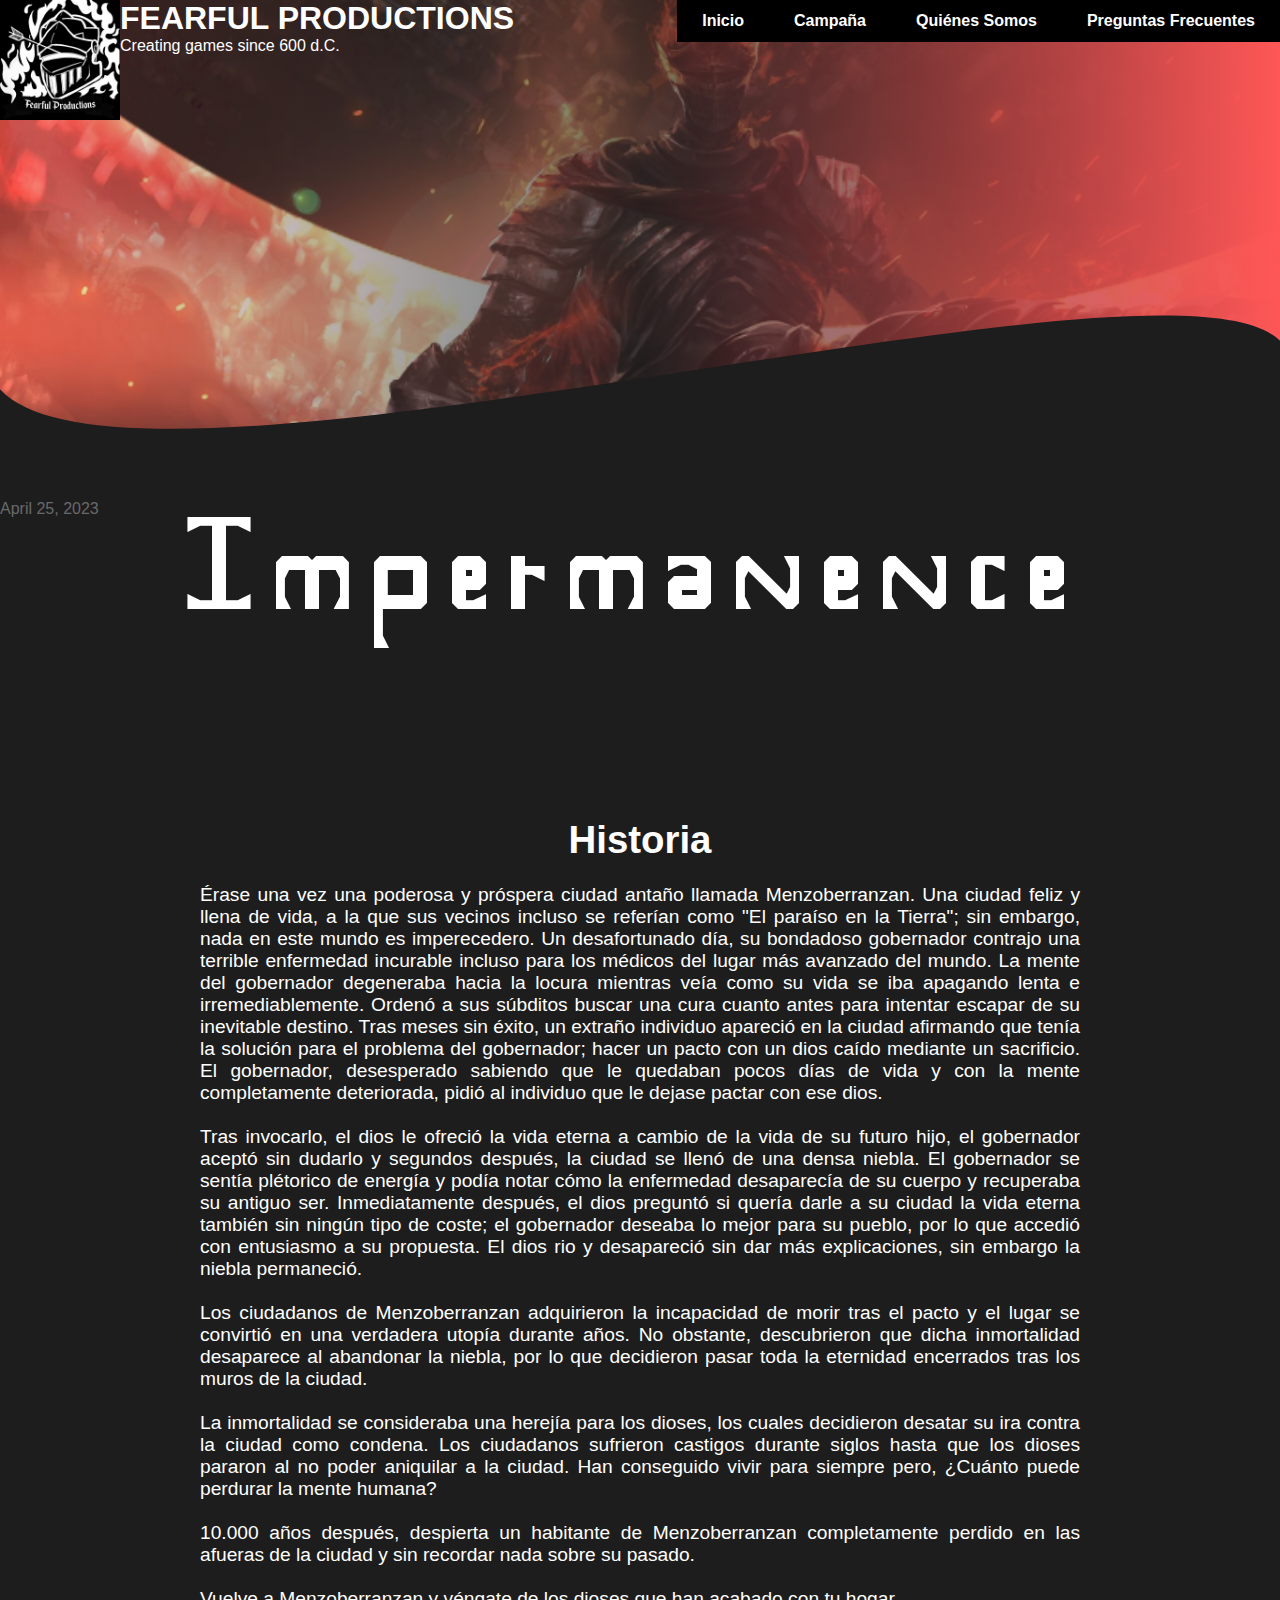
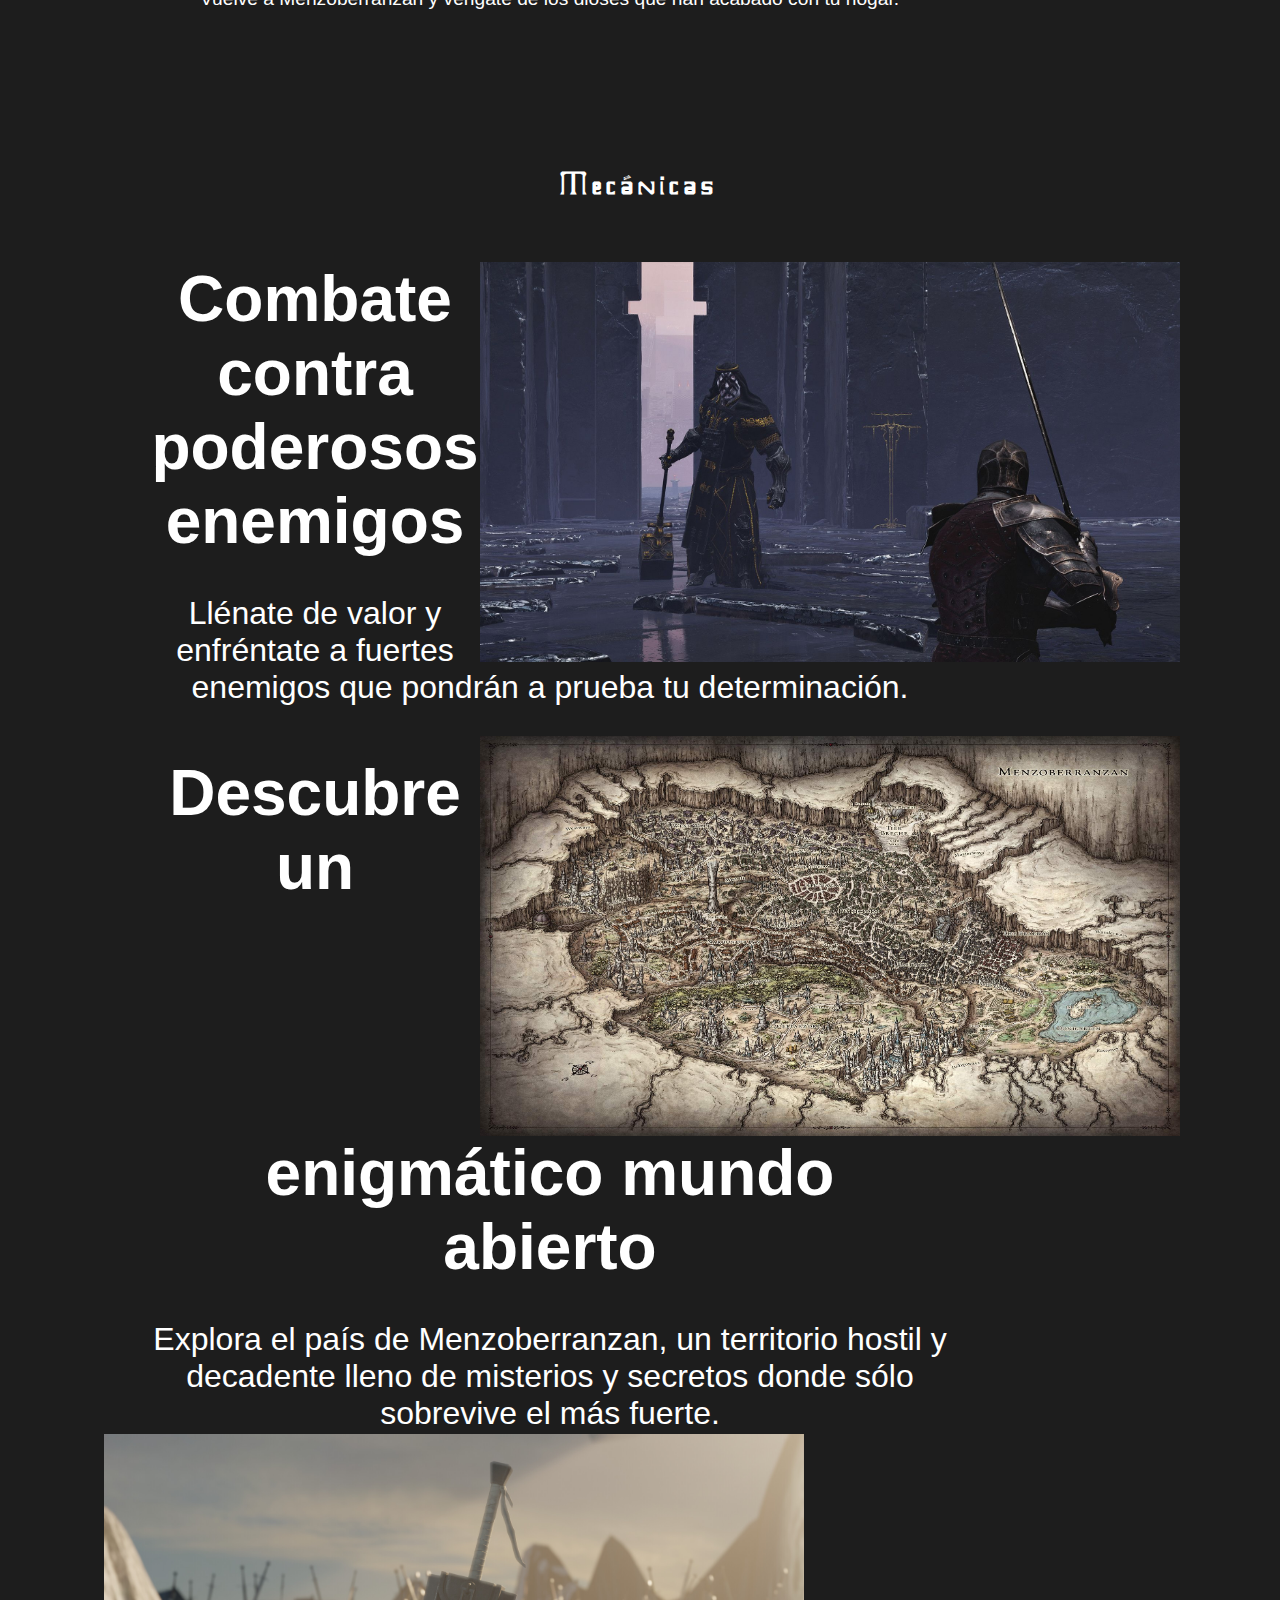
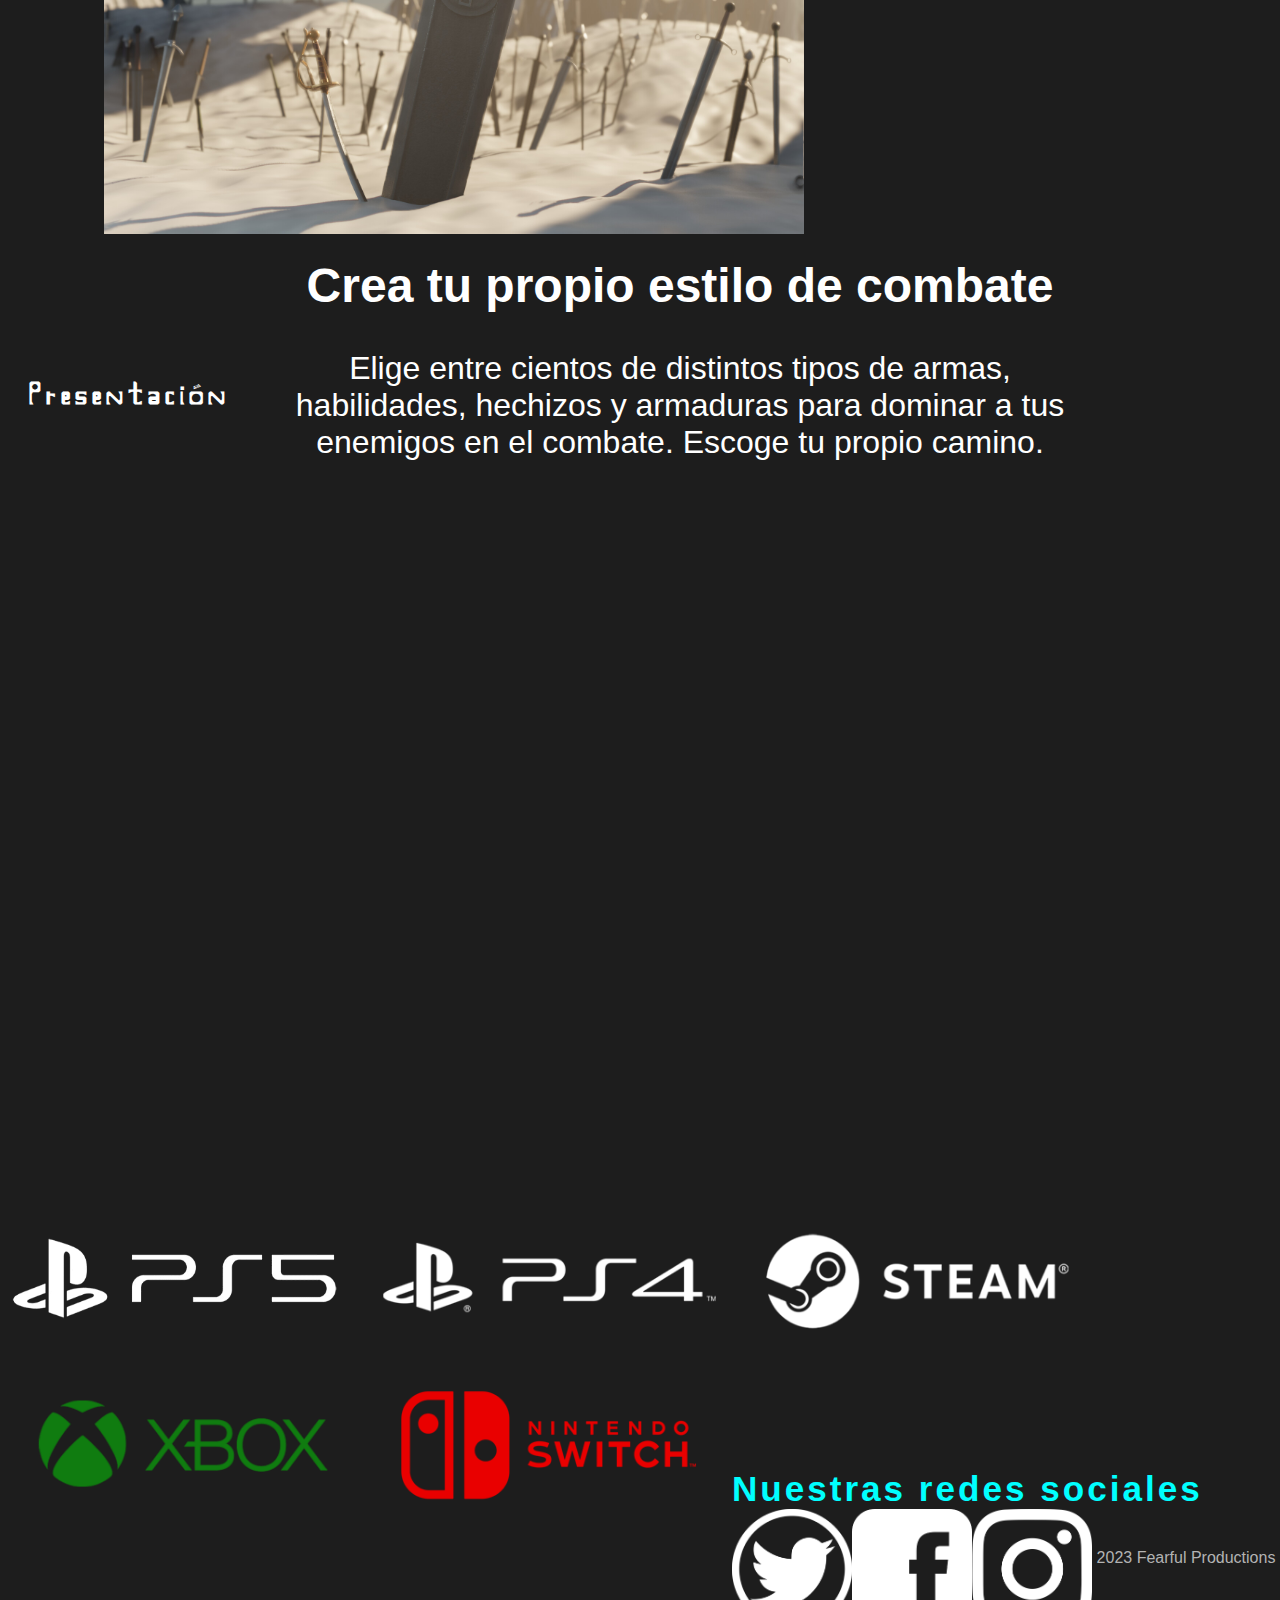
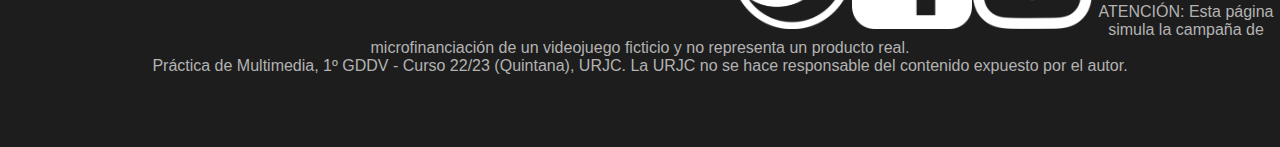
<file: index.html>
<!DOCTYPE html>


<html lang="es" xmlns="http://www.w3.org/1999/xhtml">
<head>

    <title>PROYECTO MULTIMEDIA</title>
    <meta charset="utf-8" />
    <meta name="viewport" content="width=device-width, initial-scale=1, user-scalable=no" />
    <link rel="stylesheet" href="css/estilo1.css" />
   
                
</head>

<body>
    
    <header>
        <img src="images/LOGO_Negro.png" alt="">
        <div class="menu container">
        </div>
       
        <nav class="navbar">
            <ul>
                <li><a href=index.html>Inicio</a></li>
                <li><a href=campana.html>Campaña</a></li>
                <li><a href=quienessomos.html>Quiénes Somos</a></li>
                <li><a href=preguntas.html>Preguntas Frecuentes</a></li>
            </ul>

        </nav>

       
        <section class="textos-header">
            <h1>FEARFUL PRODUCTIONS</h1>
            <p>
            Creating games since 600 d.C.
            </p>
        </section>

        
        <div class="wave" style="height: 260px;width: 100%; overflow: hidden;"><svg viewBox="0 0 500 150" preserveAspectRatio="none" style="height: 100%; width: 100%;"><path d="M-1.97,82.41 C42.61,180.11 509.87,-31.06 503.67,73.53 L500.00,150.00 L0.00,150.00 Z" style="stroke: none; fill:#1d1d1d;"></path></svg></div>

    </header>

    <intro>
        <span style="color:#696969" class="date">April 25, 2023</span>
    </intro>

    <main>
        <section class="contenedor sobre-nosotros">
            <h2 class="titulo" style="font-size: 128px;">Impermanence</h2>
            <br><br><br><br><br><br><br><br><br>
            <div class="historia">
                <h1 style="text-align: center;"><span></span> Historia</h1>
                <br>
                
                <p>Érase una vez una poderosa y próspera ciudad antaño llamada Menzoberranzan. Una ciudad feliz y llena de vida, a la que sus vecinos incluso se referían como "El paraíso en la Tierra"; 
                    sin embargo, nada en este mundo es imperecedero. Un desafortunado día, su bondadoso gobernador contrajo una terrible enfermedad incurable incluso para los médicos del lugar más
                    avanzado del mundo. La mente del gobernador degeneraba hacia la locura mientras veía como su vida se iba apagando lenta e irremediablemente. Ordenó a sus súbditos buscar una cura cuanto
                    antes para intentar escapar de su inevitable destino. Tras meses sin éxito, un extraño individuo apareció en la ciudad afirmando que tenía la solución para el problema del gobernador; hacer un
                    pacto con un dios caído mediante un sacrificio. El gobernador, desesperado sabiendo que le quedaban pocos días de vida y con la mente completamente deteriorada, pidió al individuo que le dejase pactar con ese dios.
                    <br><br>
                    Tras invocarlo, el dios le ofreció la vida eterna a cambio de la vida de su futuro hijo, el gobernador aceptó sin dudarlo y segundos después, la ciudad se llenó de una densa niebla. El gobernador 
                    se sentía plétorico de energía y podía notar cómo la enfermedad desaparecía de su cuerpo y recuperaba su antiguo ser. Inmediatamente después, el dios preguntó si quería darle a su ciudad la vida eterna también sin ningún tipo de coste;
                    el gobernador deseaba lo mejor para su pueblo, por lo que accedió con entusiasmo a su propuesta. El dios rio y desapareció sin dar más explicaciones, sin embargo la niebla permaneció. 
                    <br><br>
                    Los ciudadanos de Menzoberranzan adquirieron la incapacidad de morir tras el pacto y el lugar se convirtió en una verdadera utopía durante años. No obstante, descubrieron que dicha inmortalidad desaparece al abandonar 
                    la niebla, por lo que decidieron pasar toda la eternidad encerrados tras los muros de la ciudad. 
                    <br><br>
                    La inmortalidad se consideraba una herejía para los dioses, los cuales decidieron desatar su ira contra la ciudad como condena. Los ciudadanos sufrieron castigos durante siglos hasta que los 
                    dioses pararon al no poder aniquilar a la ciudad. Han conseguido vivir para siempre pero, ¿Cuánto puede perdurar la mente humana?
                    <br><br>
                    10.000 años después, despierta un habitante de Menzoberranzan completamente perdido en las afueras de la ciudad y sin recordar nada sobre su pasado. 
                    <br><br>
                    Vuelve a Menzoberranzan y véngate de los dioses que han acabado con tu hogar.

                </p>
                
            </div>
            <br><br><br><br><br><br><br><br><br>
            <h2 class="titulo" >Mecánicas</h2>
            <br><br>
            <div class="contenedor sobre-nosotros">
                
                


                <img class="objetivoImagen" src="images/mortalshell1.jpg" alt=""> </img>

                <div class="objetivo">
                    <h1><span></span> Combate contra poderosos enemigos</h1>
                    <br>
                    
                    <p>Llénate de valor y enfréntate a fuertes enemigos que pondrán a prueba tu determinación.</p>
                    
                </div> 
                
                <br><br><br>
                <img class="mapaImagen" src="images/mapa1.jpg" alt=""> </img>
                <div class="metas">
                    <h1><span></span> Descubre un enigmático mundo abierto</h1>
                    <br>
                    <p>Explora el país de Menzoberranzan, un territorio hostil y decadente lleno de misterios y secretos donde sólo sobrevive el más fuerte.</p>
                </div>
                
                <br><br><br>
                <img class="mecanicasImagen" src="images/swordHill.jpg" alt=""> </img>
                <div class="mecanicas">
                    <h2>Crea tu propio estilo de combate</h2>
                    <br>
                    <p>Elige entre cientos de distintos tipos de armas, habilidades, hechizos y armaduras para dominar a tus enemigos en el combate. Escoge tu propio camino. </p>


                </div>
            </div>
       </section>
       <br><br><br><br><br><br><br><br><br><br><br><br><br><br><br><br><br><br><br><br><br><br><br><br><br><br><br><br><br><br>
       <div style="text-align: center;">
        <h2 class="titulo">
            Presentación
        </h2><br><br><br>
        <iframe width="560" height="315" src="https://www.youtube.com/embed/FrY0aQaFoso" title="YouTube video player" frameborder="0" allow="accelerometer; autoplay; clipboard-write; encrypted-media; gyroscope; picture-in-picture; web-share" allowfullscreen></iframe>
        <br><br><br><br><br><br><br><br><br><br><br><br>
        
    </div>
    <div>
        <img class="logoImagen" src="images/logops5.png" alt=""> </img>
        <img class="logoImagen" src="images/logops4.png" alt=""> </img>
        <img class="logoImagen" src="images/logopc.png" alt=""> </img>
        <img class="logoImagen" src="images/logoxbox.png" alt=""> </img>
        <img class="logoImagen" src="images/logoswitch.png" alt=""> </img>
        
    </div>
    <br><br><br><br><br><br><br><br>
    <br><br><br><br><br>
        <div class="redes">
            <h3 class="redes.header">Nuestras redes sociales</h3>
            
            <div >
                <a target="_blank" class="redes-icon" href="https://twitter.com/fulproductions" class="redes-link"><img alt="twitter" 
                    src="images/twitter.png" ></a>

                <a target="_blank" class="redes-icon" href="https://www.facebook.com/profile.php?id=100092413435002" class="redes-link"><img alt=""
                    src="images/face.png"></a>

                <a target="_blank" class="redes-icon" href="https://instagram.com/fearfulproductions" class="redes-link"><img alt=""
                    src="images/insta.png" ></a>            
            </div>
        </div>
    <div class="disclaimer"> 
        2023 Fearful Productions
        <br><br><br>
        ATENCIÓN: Esta página simula la campaña de microfinanciación
        de un videojuego ficticio y no representa un producto real.
        <br>
        Práctica de Multimedia, 1º GDDV - Curso 22/23 (Quintana), URJC.
        
        La URJC no se hace responsable del contenido expuesto por el autor.
    </div>
    <br><br><br><br>
    </main>

</body>
</html>
</file>
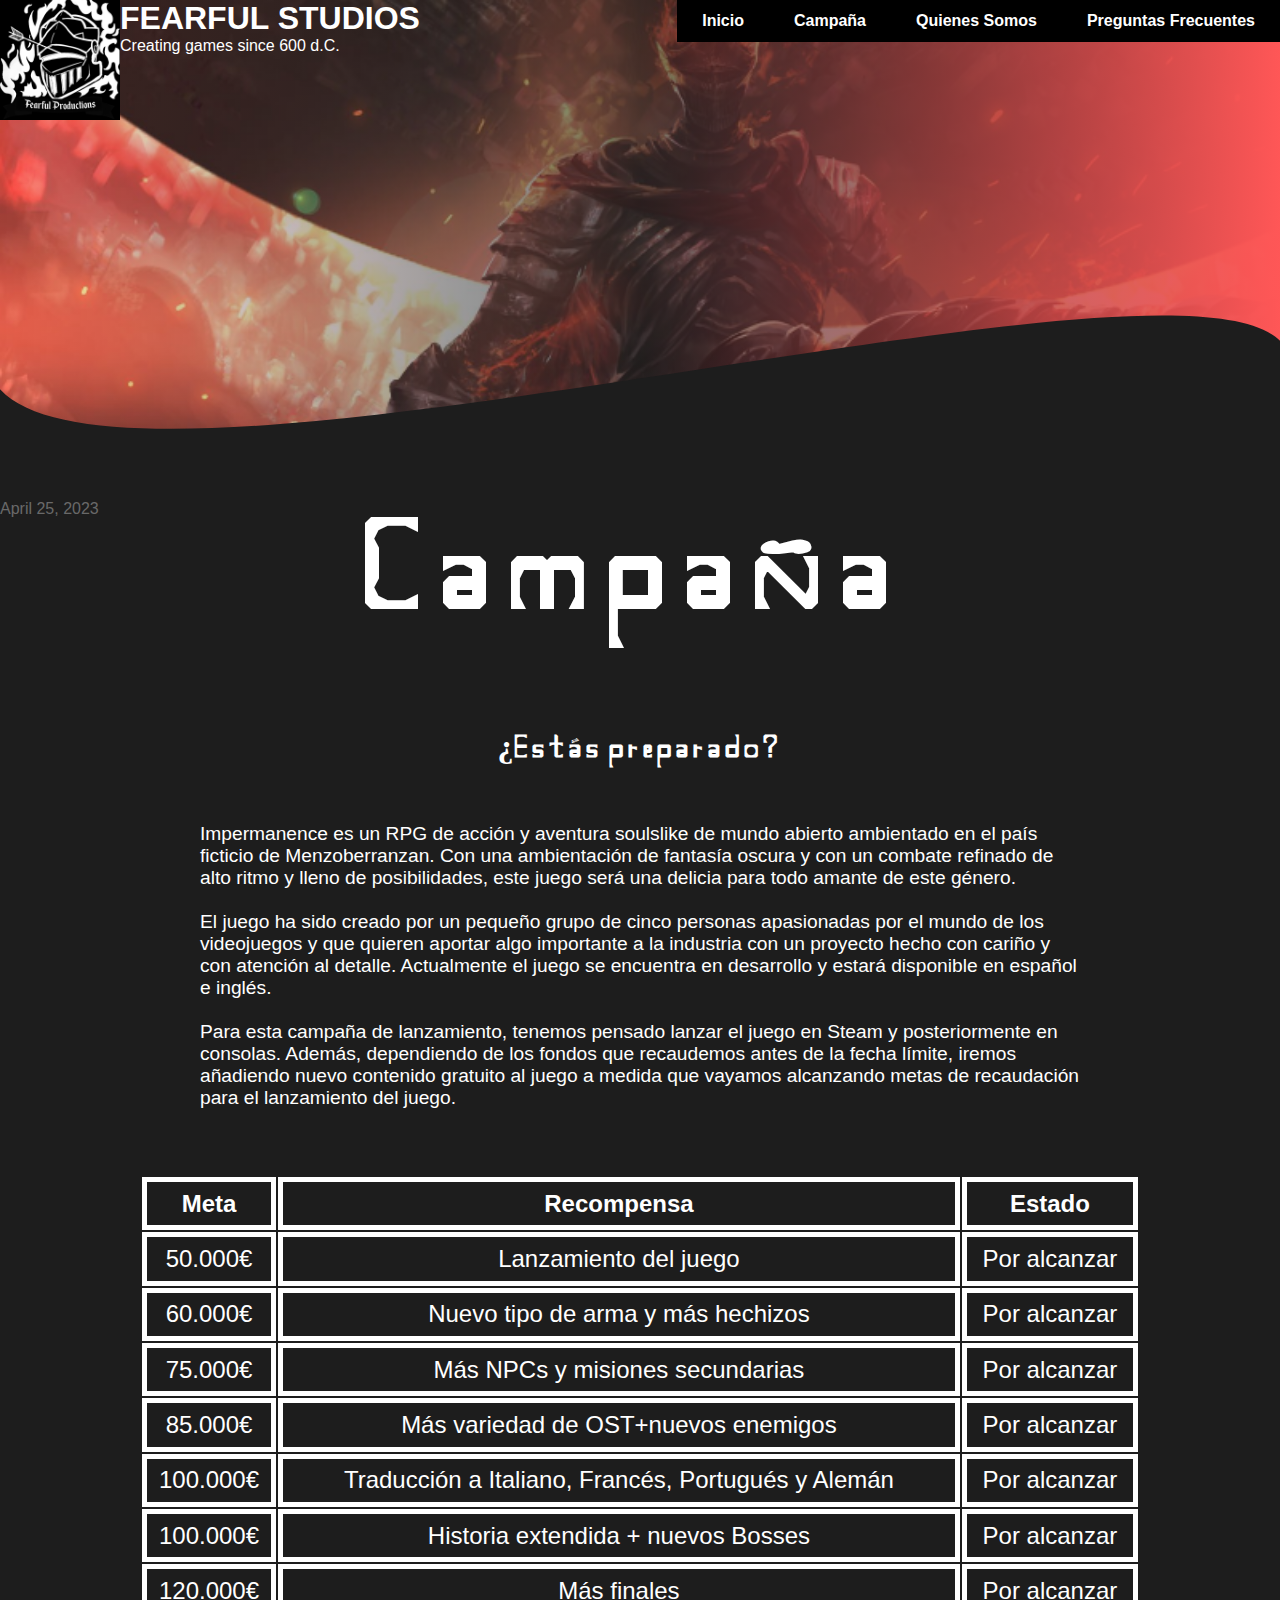
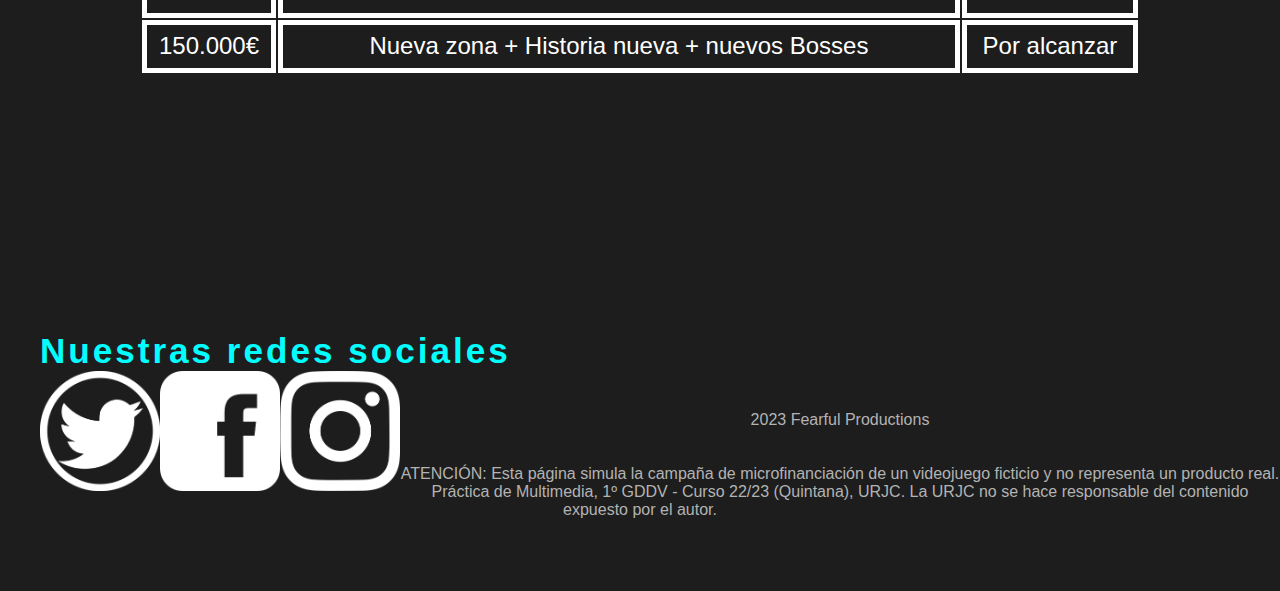
<file: campana.html>
<!DOCTYPE html>

<!--
Creado por:
 -->
<html lang="es" xmlns="http://www.w3.org/1999/xhtml">
<head>

    <title>PROYECTO MULTIMEDIA</title>
    <meta charset="utf-8" />
    <meta name="viewport" content="width=device-width, initial-scale=1, user-scalable=no" />
    <link rel="stylesheet" href="css/estilo1.css" />
    <link href="https://fonts.cdnfonts.com/css/persona" rel="stylesheet">
                
</head>

<body>
    <!--Header-->
    <header>
        <img src="images/LOGO_Negro.png" alt="">
        <!-- nav -->
        <nav class="navbar">
            <ul>
                <li><a href=index.html>Inicio</a></li>
                <li><a href=campana.html>Campaña</a></li>
                <li><a href=quienessomos.html>Quienes Somos</a></li>
                <li><a href=preguntas.html>Preguntas Frecuentes</a></li>
            </ul>

        </nav>

        <!--titulo-->
        <section class="textos-header">
            <h1>FEARFUL STUDIOS</h1>
            <p>
                Creating games since 600 d.C.
            </p>
        </section>

        <!-- Generated by https://smooth.ie/blogs/news/svg-wavey-transitions-between-sections -->
        <div class="wave" style="height: 260px;width: 100%; overflow: hidden;"><svg viewBox="0 0 500 150" preserveAspectRatio="none" style="height: 100%; width: 100%;"><path d="M-1.97,82.41 C42.61,180.11 509.87,-31.06 503.67,73.53 L500.00,150.00 L0.00,150.00 Z" style="stroke: none; fill:#1d1d1d;"></path></svg></div>

    </header>

    <intro>
        <span style="color:#696969" class="date">April 25, 2023</span>
    </intro>

    <main>
        <section class="contenedor sobre-nosotros">
            
            <div><h1 class="titulo" style="font-size: 128px;">Campaña</h1>
                <br><br><br><br>
            </div>
            <div>
                <h2 class="titulo"> ¿Estás preparado? </h2>
                <br> <br> <br>
                <p class="ntexto">Impermanence es un RPG de acción y aventura soulslike de mundo abierto ambientado en el país ficticio de Menzoberranzan. Con una ambientación de fantasía oscura y 
                    con un combate refinado de alto ritmo y lleno de posibilidades, este juego será una delicia para todo amante de este género.
                    <br><br>
                    El juego ha sido creado por un pequeño grupo de cinco personas apasionadas por el mundo de los videojuegos y que quieren aportar algo importante a la industria con un proyecto 
                    hecho con cariño y con atención al detalle. Actualmente el juego se encuentra en desarrollo y estará disponible en español e inglés.
                    <br><br>
                    Para esta campaña de lanzamiento, tenemos pensado lanzar el juego en Steam y posteriormente en consolas. Además, dependiendo de los fondos que recaudemos antes de la fecha límite, iremos añadiendo 
                    nuevo contenido gratuito al juego a medida que vayamos alcanzando metas de recaudación para el lanzamiento del juego. 
                    <br><br>
                    
                    <br><br>
                </p>
                

            </div>
            <div style="text-align: center;">
                <table class="recompensas">

                    <tr>
                  
                      <th>Meta</th>
                  
                      <th>Recompensa</th>
                  
                      <th>Estado</th>
                  
                    </tr>
                  
                    <tr>
                  
                      <td>50.000€</td>
                  
                      <td>Lanzamiento del juego</td>
                  
                      <td>Por alcanzar</td>
                  
                    </tr>
                  
                    <tr>
                  
                      <td>60.000€</td>
                  
                      <td>Nuevo tipo de arma y más hechizos</td>
                  
                      <td>Por alcanzar</td>
                  
                    </tr>
                  
                    <tr>
                  
                      <td>75.000€</td>
                  
                      <td>Más NPCs y misiones secundarias</td>
                  
                      <td>Por alcanzar</td>
                  
                    </tr>

                    <tr>
                  
                        <td>85.000€</td>
                    
                        <td>Más variedad de OST+nuevos enemigos</td>
                    
                        <td>Por alcanzar</td>
                    
                    </tr>
                      
                    <tr>
                  
                        <td>100.000€</td>
                    
                        <td>Traducción a Italiano, Francés, Portugués y Alemán</td>
                    
                        <td>Por alcanzar</td>
                    
                    </tr>

                    <tr>
                  
                        <td>100.000€</td>
                    
                        <td>Historia extendida + nuevos Bosses</td>
                    
                        <td>Por alcanzar</td>
                    
                    </tr>

                    <tr>
                  
                        <td>120.000€</td>
                    
                        <td>Más finales</td>
                    
                        <td>Por alcanzar</td>
                    
                    </tr>

                    <tr>
                  
                        <td>150.000€</td>
                    
                        <td>Nueva zona + Historia nueva + nuevos Bosses</td>
                    
                        <td>Por alcanzar</td>
                    
                      </tr>
                      
                    
                      
                  </table>
            </div>
            <br><br><br><br><br><br><br>

            <br><br><br><br><br>
        <div class="redes">
            <h3 class="redes.header">Nuestras redes sociales</h3>
            
            <div >
                <a target="_blank" class="redes-icon" href="https://twitter.com/fulproductions" class="redes-link"><img alt="twitter" 
                    src="images/twitter.png" ></a>

                <a target="_blank" class="redes-icon" href="https://www.facebook.com/profile.php?id=100092413435002" class="redes-link"><img alt=""
                    src="images/face.png"></a>

                <a target="_blank" class="redes-icon" href="https://instagram.com/fearfulproductions" class="redes-link"><img alt=""
                    src="images/insta.png" ></a>            
            </div>
        </div>
    <div class="disclaimer"> 
        2023 Fearful Productions
        <br><br><br>
        ATENCIÓN: Esta página simula la campaña de microfinanciación
        de un videojuego ficticio y no representa un producto real.
        <br>
        Práctica de Multimedia, 1º GDDV - Curso 22/23 (Quintana), URJC.
        
        La URJC no se hace responsable del contenido expuesto por el autor.
    </div>
    <br><br><br><br>



        </section>
    </main>

</body>
</html>
</file>
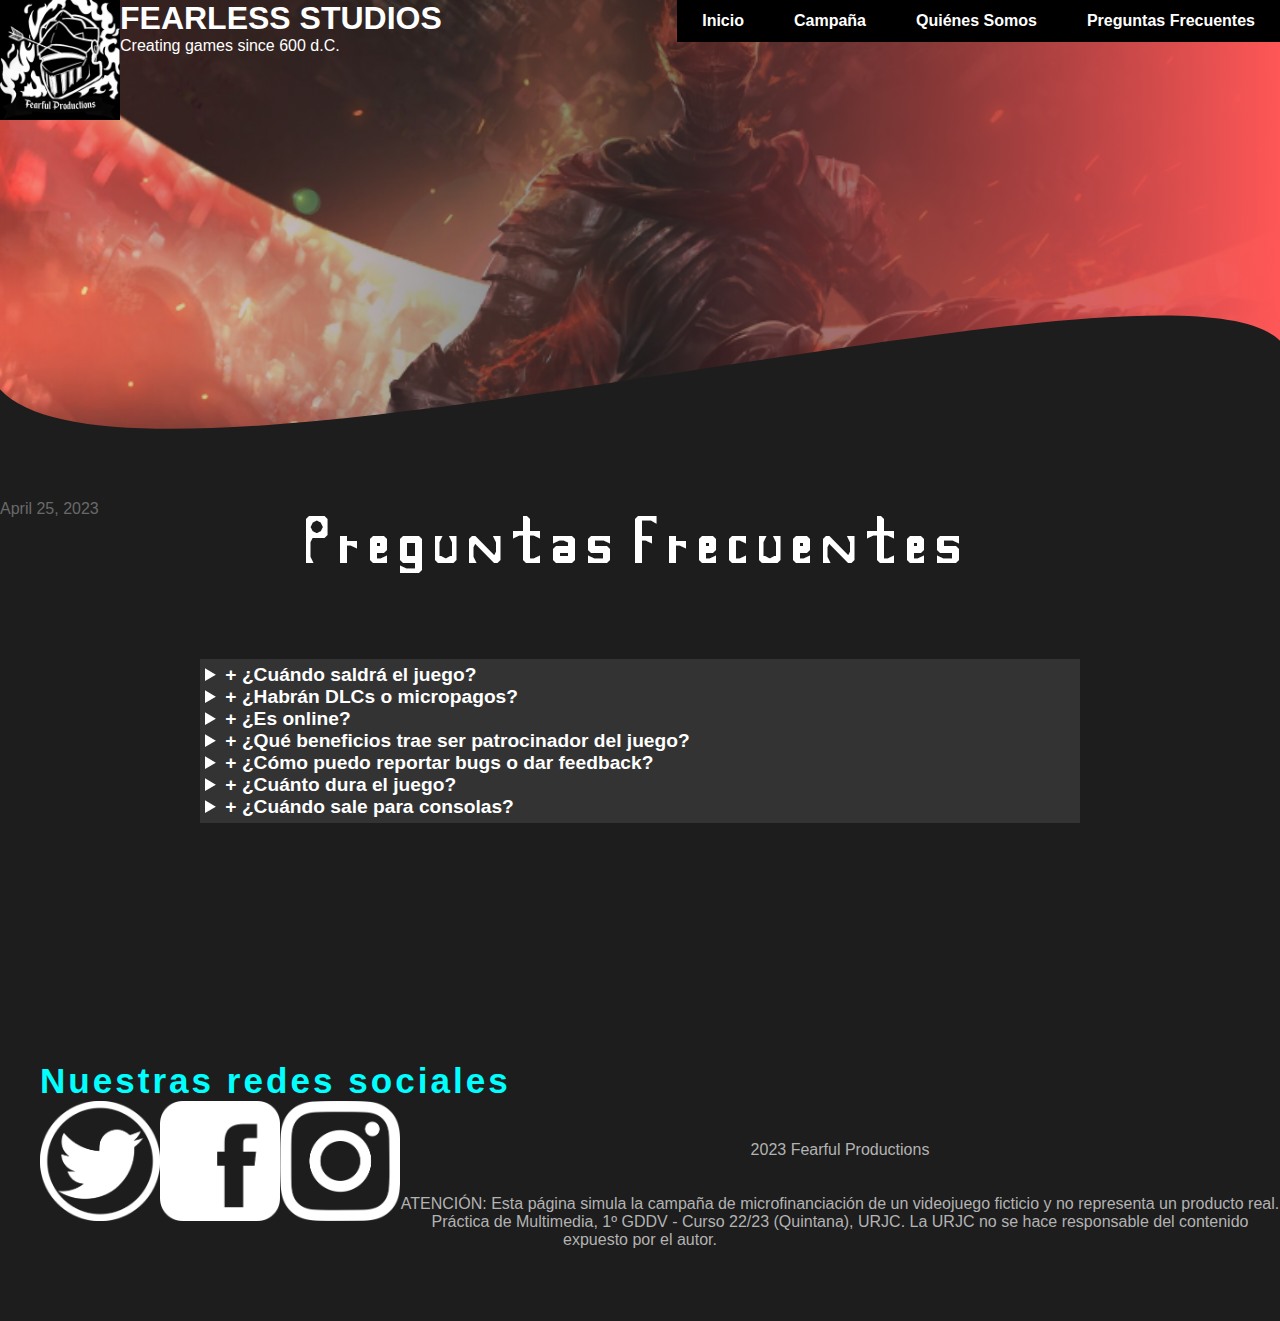
<file: preguntas.html>
<!DOCTYPE html>


<html lang="es" xmlns="http://www.w3.org/1999/xhtml">
<head>

    <title>PROYECTO MULTIMEDIA</title>
    <meta charset="utf-8" />
    <meta name="viewport" content="width=device-width, initial-scale=1, user-scalable=no" />
    <link rel="stylesheet" href="css/estilo1.css" />
    <link href="https://fonts.cdnfonts.com/css/persona" rel="stylesheet">
                
</head>

<body>
   
    <header>
        <img src="images/LOGO_Negro.png" alt="">
        <div class="menu container">
            
        </div>
      
        <nav class="navbar">
            <ul>
                <li><a href=index.html>Inicio</a></li>
                <li><a href=campana.html>Campaña</a></li>
                <li><a href=quienessomos.html>Quiénes Somos</a></li>
                <li><a href=preguntas.html>Preguntas Frecuentes</a></li>
            </ul>

        </nav>

       
        <section class="textos-header">
            <h1>FEARLESS STUDIOS</h1>
            <p>
                Creating games since 600 d.C.
            </p>
        </section>

        <div class="wave" style="height: 260px;width: 100%; overflow: hidden;"><svg viewBox="0 0 500 150" preserveAspectRatio="none" style="height: 100%; width: 100%;"><path d="M-1.97,82.41 C42.61,180.11 509.87,-31.06 503.67,73.53 L500.00,150.00 L0.00,150.00 Z" style="stroke: none; fill:#1d1d1d;"></path></svg></div>

    </header>

    <intro>
        <span style="color:#696969" class="date">April 25, 2023</span>
    </intro>

    <main>
        <section class="contenedor sobre-nosotros">
            <h2 class="titulo"style="font-size: 64px;">Preguntas frecuentes</h2>
            
       </section>
       <br><br><br><br>
       <div class="preguntas">
       <details >
        <summary class ="pregunta">+ ¿Cuándo saldrá el juego?</summary>

        <p class="respuesta">Ahora mismo, Impermanence se encuentra en fase de desarrollo y no podemos dar una fecha exacta de cuándo saldrá. Sin embargo, tenemos planeado  lanzarlo a mediados de 2024.</p>
        
        </details>
        <details >
            <summary class ="pregunta">+ ¿Habrán DLCs o micropagos?</summary>
            <p class="respuesta">No habrán micropagos. Sin embargo, dependiendo del éxito del juego tras el lanzamiento podríamos sacar contenido adicional.</p>
            
        </details>
        <details >
            <summary class ="pregunta">+ ¿Es online?</summary>
            <p class="respuesta">El juego actualmente es de un solo jugador, pero estamos planteando la idea de añadir en el futuro ciertas funciones online como mensajes dejados en el mundo por otros jugadores, o               
                incluso combates PvP.</p>
            
        </details>
        <details >
            <summary class ="pregunta">+ ¿Qué beneficios trae ser patrocinador del juego?</summary>
            <p class="respuesta">Aparte de obtener una copia del juego inmediatamente tras el lanzamiento, los jugadores también obtendrán el contenido adicional de pago gratuitamente. 
                Además, regalaremos ciertas armaduras exclusivas como agradecimiento por haber hecho posible que Impermanence haya salido adelante.
            </p>
            
        </details>
        <details >
            <summary class ="pregunta">+ ¿Cómo puedo reportar bugs o dar feedback?</summary>
            <p class="respuesta">Cuando salga la  primera versión jugable, los jugadores pueden hacer comentarios o reportar bugs en nuestras redes sociales. ¡Cualquier
                ayuda o crítica constructiva es bienvenida!
            </p>
            
        </details>
        <details >
            <summary class ="pregunta">+ ¿Cuánto dura el juego?</summary>
            <p class="respuesta">En la versión inicial hemos calculado que, sin contar misiones secundarias y solo hacer historia principal, dura alrededor de 25 horas de juego. Este número incrementa a medida que 
                el jugador explora el mundo y hace misiones secundarias, por lo que se puede disparar hasta las 50 o 60 horas.
            </p>
            
        </details>
        <details >
            <summary class ="pregunta">+ ¿Cuándo sale para consolas?</summary>
            <p class="respuesta">No sabemos a ciencia cierta, pero podemos esperar sacar ports para consolas seis meses después del lanzamiento.
            </p>
            
        </details>
    </div>
    <br><br><br><br><br><br>



       <div id="disqus_thread"><script>
    /**
    *  RECOMMENDED CONFIGURATION VARIABLES: EDIT AND UNCOMMENT THE SECTION BELOW TO INSERT DYNAMIC VALUES FROM YOUR PLATFORM OR CMS.
    *  LEARN WHY DEFINING THESE VARIABLES IS IMPORTANT: https://disqus.com/admin/universalcode/#configuration-variables    */
    
    var disqus_config = function () {
    this.page.url = https://dondanic77.github.io/multimediaWeb/preguntas.html;  // Replace PAGE_URL with your page's canonical URL variable
    this.page.identifier = IMPERMANENCE; // Replace PAGE_IDENTIFIER with your page's unique identifier variable
    };
    
    (function() { // DON'T EDIT BELOW THIS LINE
    var d = document, s = d.createElement('script');
    s.src = 'https://impermanence-1.disqus.com/embed.js';
    s.setAttribute('data-timestamp', +new Date());
    (d.head || d.body).appendChild(s);
    })();
</script>
<noscript>Please enable JavaScript to view the <a href="https://disqus.com/?ref_noscript">comments powered by Disqus.</a></noscript></div>

<br><br><br><br><br>
        <div class="redes">
            <h3 class="redes.header">Nuestras redes sociales</h3>
            
            <div >
                <a target="_blank" class="redes-icon" href="https://twitter.com/fulproductions" class="redes-link"><img alt="twitter" 
                    src="images/twitter.png" ></a>

                <a target="_blank" class="redes-icon" href="https://www.facebook.com/profile.php?id=100092413435002" class="redes-link"><img alt=""
                    src="images/face.png"></a>

                <a target="_blank" class="redes-icon" href="https://instagram.com/fearfulproductions" class="redes-link"><img alt=""
                    src="images/insta.png" ></a>            
            </div>
        </div>
    <div class="disclaimer"> 
        2023 Fearful Productions
        <br><br><br>
        ATENCIÓN: Esta página simula la campaña de microfinanciación
        de un videojuego ficticio y no representa un producto real.
        <br>
        Práctica de Multimedia, 1º GDDV - Curso 22/23 (Quintana), URJC.
        
        La URJC no se hace responsable del contenido expuesto por el autor.
    </div>
    <br><br><br><br>

    </main>

</body>
</html>
</file>
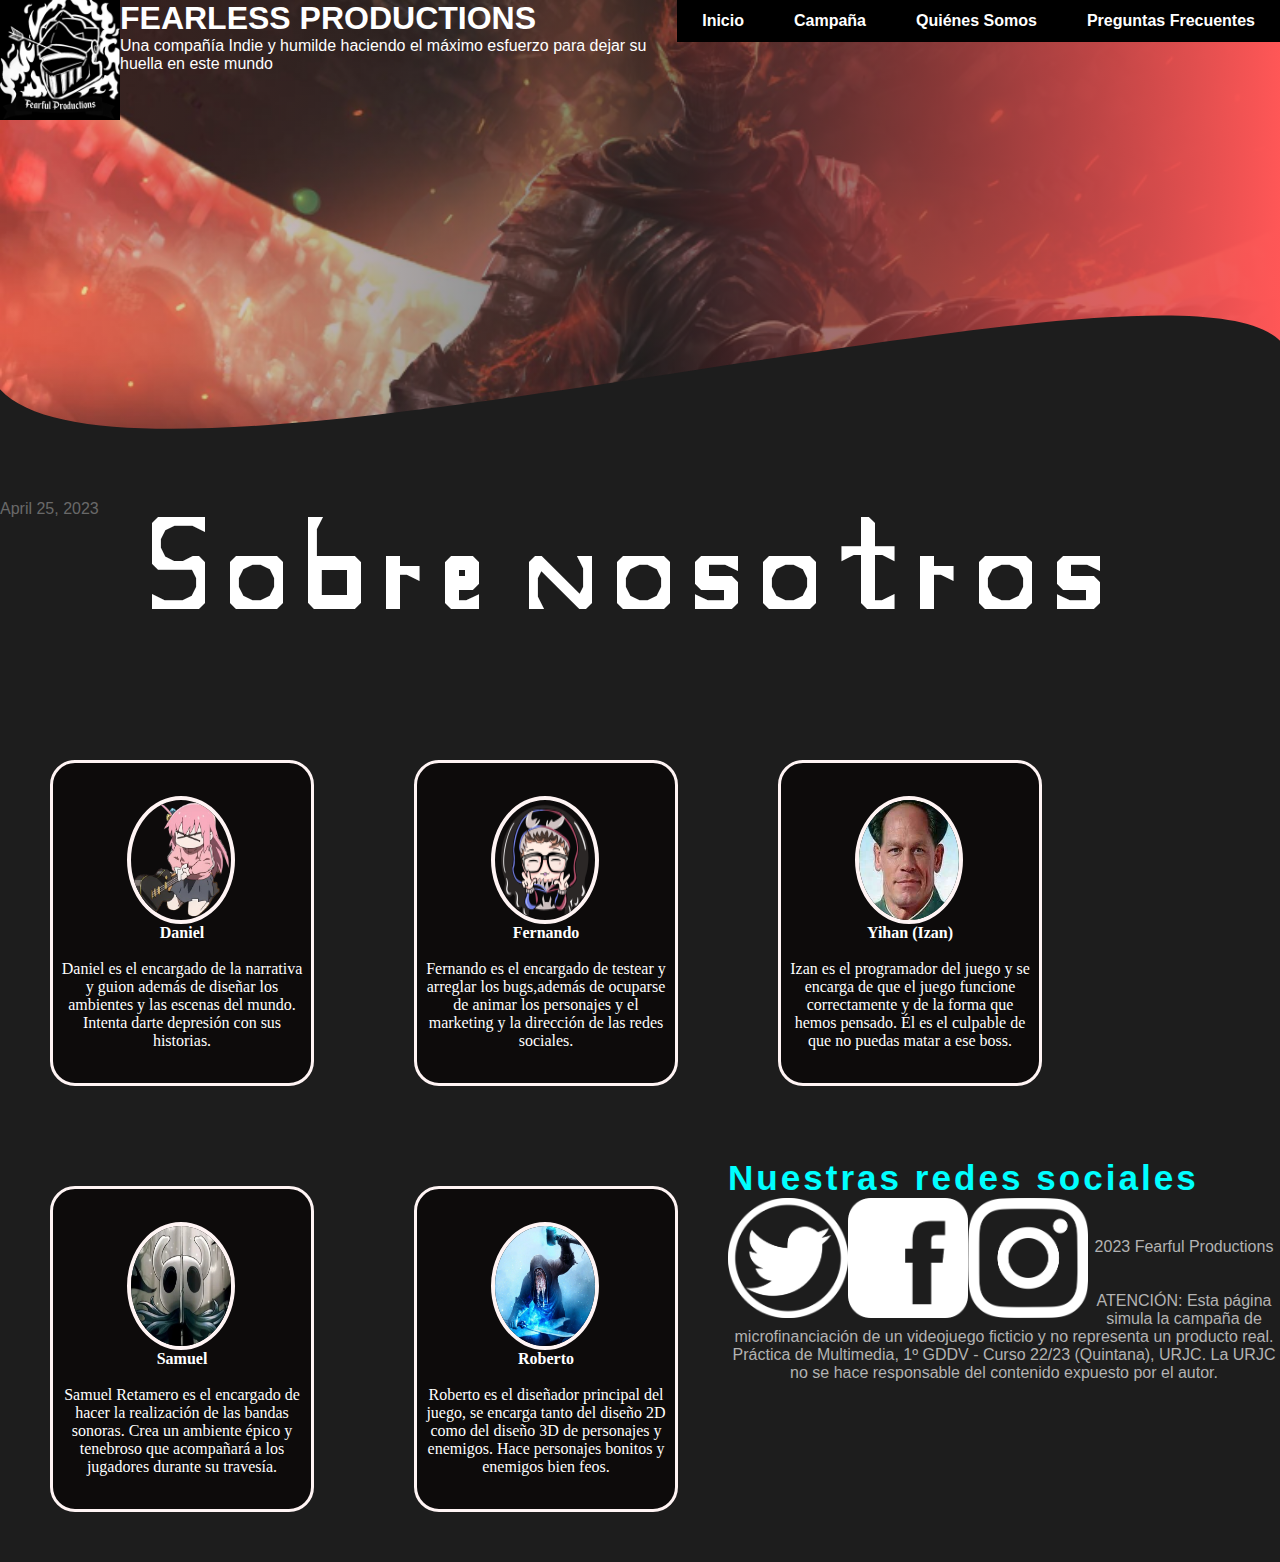
<file: quienessomos.html>
<!DOCTYPE html>

<html lang="es" xmlns="http://www.w3.org/1999/xhtml">
<head>

    <title>PROYECTO MULTIMEDIA</title>
    <meta charset="utf-8" />
    <meta name="viewport" content="width=device-width, initial-scale=1, user-scalable=no" />
    <link rel="stylesheet" href="css/estilo1.css" />
    <link href="https://fonts.cdnfonts.com/css/persona" rel="stylesheet">
                
</head>

<body>
    
    <header>
        <img src="images/LOGO_Negro.png" alt="">
        <div class="menu container">
        </div>
       
        <nav class="navbar">
            <ul>
                <li><a href=index.html>Inicio</a></li>
                <li><a href=campana.html>Campaña</a></li>
                <li><a href=quienessomos.html>Quiénes Somos</a></li>
                <li><a href=preguntas.html>Preguntas Frecuentes</a></li>
            </ul>

        </nav>

       
        <section class="textos-header">
            <h1>FEARLESS PRODUCTIONS</h1>
            <p>
            Una compañía Indie y humilde haciendo el máximo esfuerzo para dejar su huella en este mundo
            </p>
        </section>

        <!-- Generated by https://smooth.ie/blogs/news/svg-wavey-transitions-between-sections -->
        <div class="wave" style="height: 260px;width: 100%; overflow: hidden;"><svg viewBox="0 0 500 150" preserveAspectRatio="none" style="height: 100%; width: 100%;"><path d="M-1.97,82.41 C42.61,180.11 509.87,-31.06 503.67,73.53 L500.00,150.00 L0.00,150.00 Z" style="stroke: none; fill:#1d1d1d;"></path></svg></div>

    </header>

    <intro>
        <span style="color:#696969" class="date">April 25, 2023</span>
    </intro>

    <main>
        <section class="contenedor sobre-nosotros">
            <h2 class="titulo" style="font-size: 128px;">Sobre nosotros</h2>
            <br><br><br>
        <article class="nosotros">
            <img class="imagen" src="images/f1.png" alt="Daniel">
            <h4>Daniel</h4><br>
            <p>
                Daniel es el encargado de la narrativa y guion además de diseñar los ambientes
                y las escenas del mundo. Intenta darte depresión con sus historias.
            </p>
        </article> 
        <article class="nosotros">
            <img class="imagen" src="images/f2.png" alt="Fernando">
            <h4>Fernando</h4><br>
            <p>Fernando es el encargado de testear y arreglar los bugs,además de ocuparse de animar
                los personajes y el marketing y la dirección de las redes sociales.
            </p>
        </article>
        <article class="nosotros">
            <img class="imagen" src="images/f3.jpg" alt="Izan">
            <h4>Yihan (Izan)</h4><br>
            <p>Izan es el programador del juego y se encarga de que el juego funcione correctamente y de la forma que hemos pensado. Él es el culpable de que no puedas matar a ese boss.  </p>
        </article> 
        <article class="nosotros">
            <img class="imagen" src="images/f4.jpeg" alt="Samu">
            <h4>Samuel </h4><br>
            <p>Samuel Retamero es el encargado de hacer la realización de las bandas sonoras.
                Crea un ambiente épico y tenebroso que acompañará a los jugadores durante su travesía.
            </p>
        </article> 
        <article class="nosotros">
            <img class="imagen" src="images/f5.png" alt="Rob">
            
            <h4>Roberto </h4><br>
            <p>
                Roberto es el diseñador principal del juego, se encarga tanto del diseño 2D como del diseño
                3D de personajes y enemigos. Hace personajes bonitos y enemigos bien feos.
            </p>
        </article>
    </section>  

        <div class="redes"><br><br><br><br><br><br><br><br><br><br><br><br>
            <h3 class="redes.header">Nuestras redes sociales</h3>
            
            <div >
                <a target="_blank" class="redes-icon" href="https://twitter.com/fulproductions" class="redes-link"><img alt="twitter" 
                    src="images/twitter.png" ></a>

                <a target="_blank" class="redes-icon" href="https://www.facebook.com/profile.php?id=100092413435002" class="redes-link"><img alt=""
                    src="images/face.png"></a>

                <a target="_blank" class="redes-icon" href="https://instagram.com/fearfulproductions" class="redes-link"><img alt=""
                    src="images/insta.png" ></a>            
            </div>
        </div>
        <div class="disclaimer"> 
            2023 Fearful Productions
            <br><br><br>
            ATENCIÓN: Esta página simula la campaña de microfinanciación
            de un videojuego ficticio y no representa un producto real.
            <br>
            Práctica de Multimedia, 1º GDDV - Curso 22/23 (Quintana), URJC.
            
            La URJC no se hace responsable del contenido expuesto por el autor.
        </div>
        <br><br><br><br>
        
         
    </main>
    

</body>
</html>
</file>
<file: css/estilo1.css>
*{
    margin: 0;
    padding: 0;
    box-sizing: border-box border-box;
}
body {
    color: #ffffff;
   
    background : #1d1d1d;
    font-family: 'Franklin Gothic Medium', 'Arial Narrow', Arial, sans-serif;
}

header{
    color: #ffffff;
    background: #0F2027;  /* fallback for old browsers */
    background: -webkit-linear-gradient(to right, hsla(0, 100%, 48%, 0.081), hsla(0, 0%, 7%, 0.565), hsl(0, 100%, 67%)),url(../images/Dark\ Souls\ III\ HD\ Wallpaper.png);
    background: linear-gradient(to right, hsla(0, 100%, 48%, 0.081), hsla(0, 0%, 7%, 0.565), hsl(0, 100%, 67%)),url(../images/Dark\ Souls\ III\ HD\ Wallpaper.png);
    background-size: cover;
    background-attachment: fixed;
    position: relative;
    width: 100%;
    height: 500px;
    
                                                

}

.wave{
    position: absolute;
    bottom: 0;
    width: 100%;
}
img {
    width: 120px;
    height: 120px;
    float: left;
    
  
  }

header.navbar{
    background: #0F2027;
    text-align: right;
    float: left;
    list-style: none;
    padding: 30px 50px 0 0;
    margin: 10px;
}

nav > a {
    
    color: aliceblue;
    font-weight: 300;
    text-decoration: none;
    margin-right: 10px;
}
nav {
    float: right;
    background: #000000;
  }
  
  nav ul li {
    
    list-style: none;
    margin-left: 25px;
    margin-right: 25px;
    padding: 12px 0;
    float: left;
    position: relative;
  }
  
  nav ul li a {
    
    text-decoration: none;
    color: #ffffff;
    font-weight: bold;
  }
  
  nav ul li a::before {
    display: block;
    content: '';
    width: 0%;
    background: #444;
    height: 5px;
    top:0;
    position: absolute;
    transition: width 0.2s;
  }
  
  nav ul li a:hover::before {
    width: 100%;
  }


header.textos-header{
    color: #ffffff;
    display: flex;
    height: 330px;
    width: 100%;
    align-items: center;
    justify-content: center;
    flex-direction: column;
    text-align: center;
}
.metas {
    color: #ffffff;
    
    width: 800px ;
    height: 600px;
    text-align: center; 
    margin: 20px;
    margin-left: 150px;
    font-size:xx-large;
}
.objetivo{
    color: #ffffff;
    
    width: 800px;
    height: 400px;
    text-align: center; 
    margin: 20px;
    margin-left: 150px;
    font-size:xx-large;
    
}
.mecanicas{
    color: #ffffff;
    
    width: 800px;
    height: 400px;
    text-align: center; 
    margin: 20px;
    margin-right: 200px;
    font-size:xx-large;
    float: right;

}
.objetivoImagen{
    float: right;
    margin-right: 100px;
    width: 700px;
    height: 400px;
    align-items: right;
    bottom: 0%;
    clear: both;
}
.mapaImagen{
    
    margin-right: 100px;
    width: 700px;
    height: 400px;
    align-items: right;
    bottom: 0%;
    float: right;
    clear: both;
}
.titulo{
    font-family: fuentepropia;
   
    text-align: center;
    font-size:xx-large;
    
}
@font-face {
    font-family: fuentepropia;
    src: url(adsa.ttf);
}

.mecanicasImagen{
    float: left;
    width: 700px;
    height: 400px;
    align-items: right;
    bottom: 0%;
    clear: both;
    padding: 4px;
    margin-left: 100px;
}
.logoImagen{
    align-self: center;
    width: 350px;
    height: 150px;
    margin: 4px;
    padding: 4px;

}
.ntexto{
    text-align: left;
    font-family: 'Trebuchet MS', 'Lucida Sans Unicode', 'Lucida Grande', 'Lucida Sans', Arial, sans-serif;
    margin-left: 200px;
    margin-right: 200px;
    font-size: larger;
}
.recompensas{
    align-items: center;
    margin: 0 auto;
    font-size: x-large;

    width: 1000px;
    height: 500px;

}
td{border: #ffffff 5px solid;}
th{border: #ffffff 5px solid;}
.disclaimer{
    text-align: center;
    color: #b3b3b3;
}
.contenedor{
    margin: auto;
    }
    .sobre-nosotros{
        width: 100%;
        margin: auto;
    }
    .nos-titulo{
        font-family: Impact, Haettenschweiler, 'Arial Narrow Bold', sans-serif;
    
    }
    
    article{
      float: left;
      width: 250px;
      height: 300px;
      margin: 4px;
      padding: 10px 4px;
      border: rgb(255, 244, 244) 3px solid;
      background-color: #0d0b0b;
      font-family:Georgia, 'Times New Roman', Times, serif;
      border-radius: 25px;
      text-align: center;
      align-content: center;
      color: #ffffff;
      margin-left: 20px;
    }
    .imagen{
        border:rgb(255, 244, 244) 2px solid;
        
        width: 100px;
        border-radius: 20% 50%;

    
    }
    
    .redes{
        color: aqua;
        width: 100%;
        font-size: 30px;
        padding: 40px; 
        letter-spacing: 3px;
    }
    .redes-header{
        font-size: 50px; 
    }
    .nosotros{
        text-align: center;
        margin : 50px;

    }
    .redes-icon{
        display: block;
       
        
    }
    
    .imagen{
        border:rgb(255, 244, 244) 4px solid;
        width: 100px;
        margin-left: 70px;
        margin-right: 70px;
        clear: both;
        border-radius: 50% 50%;
    }
    .preguntas{
        background-color: rgb(51, 51, 51);
        text-align: left;
        margin-left: 200px;
        margin-right: 200px;
        
        padding: 5px;
        font-size: larger;
        
    }
    .pregunta{
        font-weight: bold;
        
        
    }
    .respuesta{
        margin-left: 50px;

    }
    .historia{
        text-align: justify;
        margin-left: 200px;
        margin-right: 200px;
        font-size: larger;
    }
</file>
